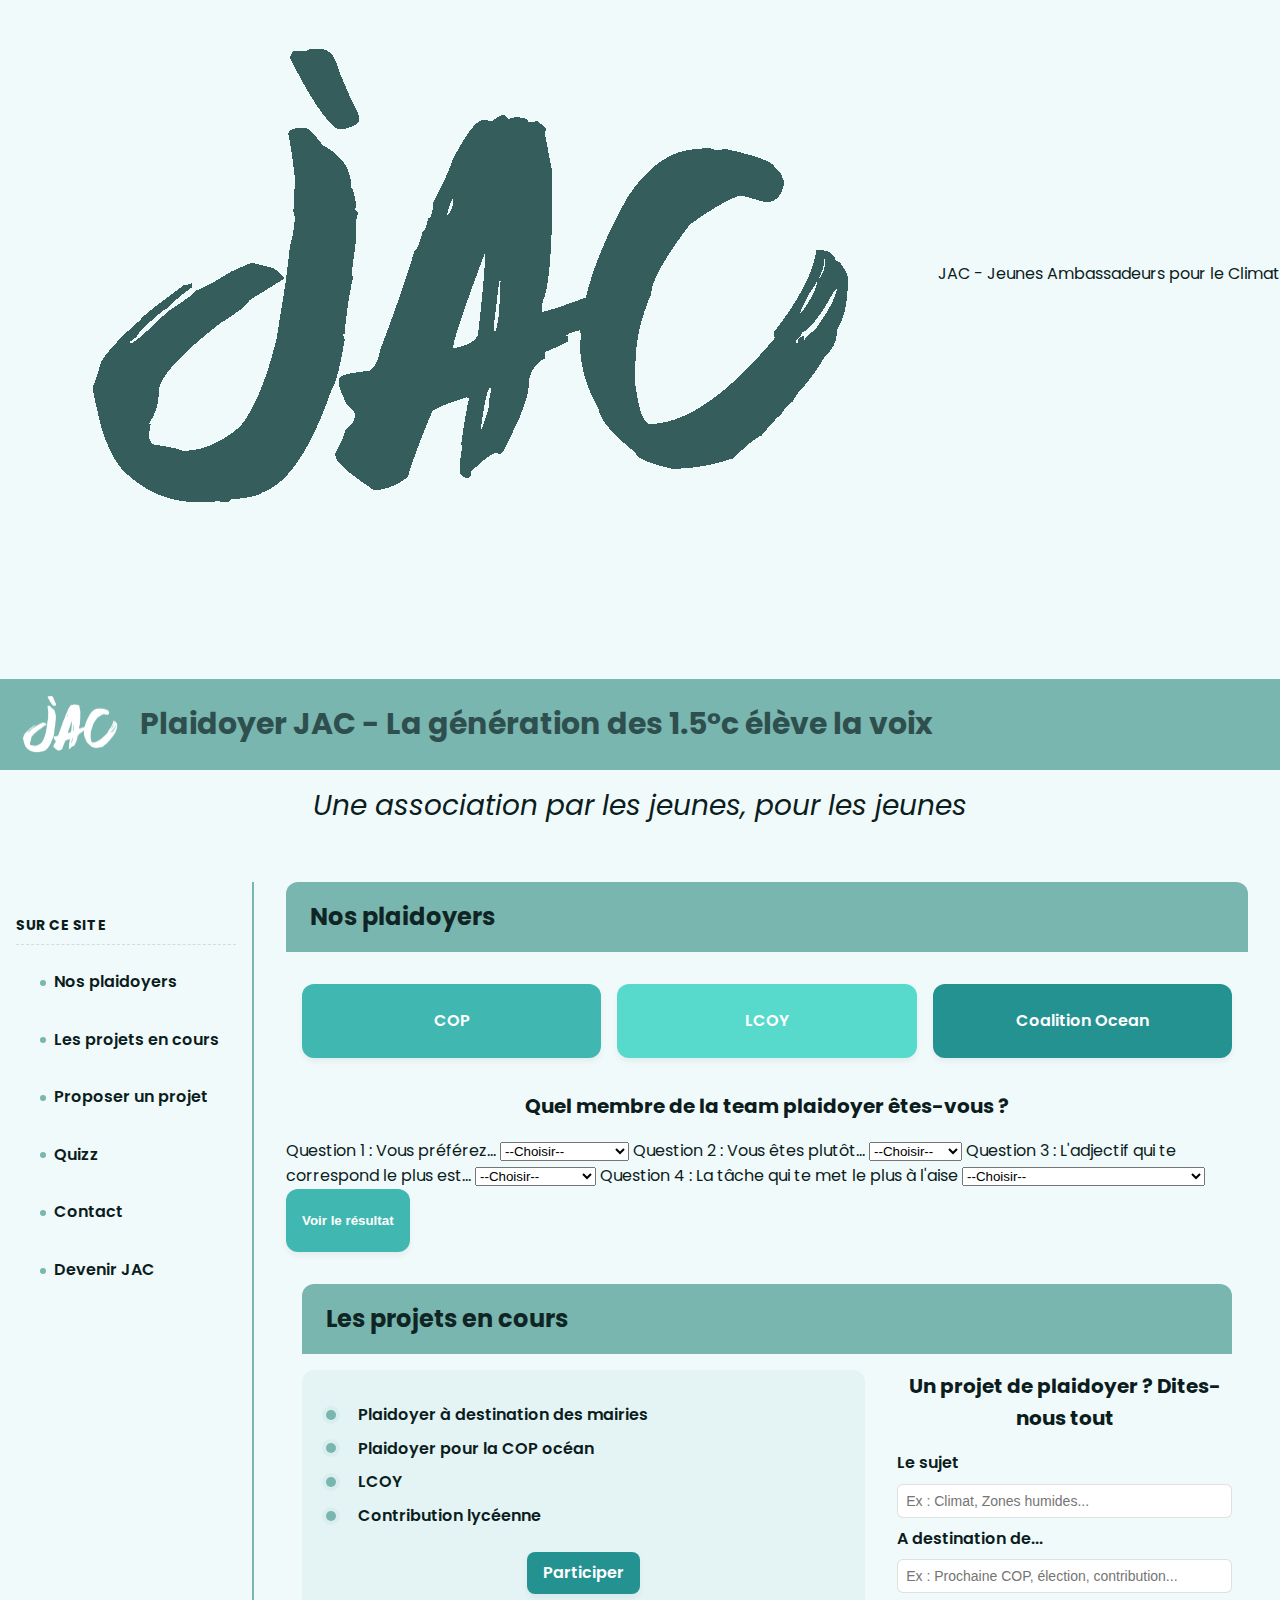
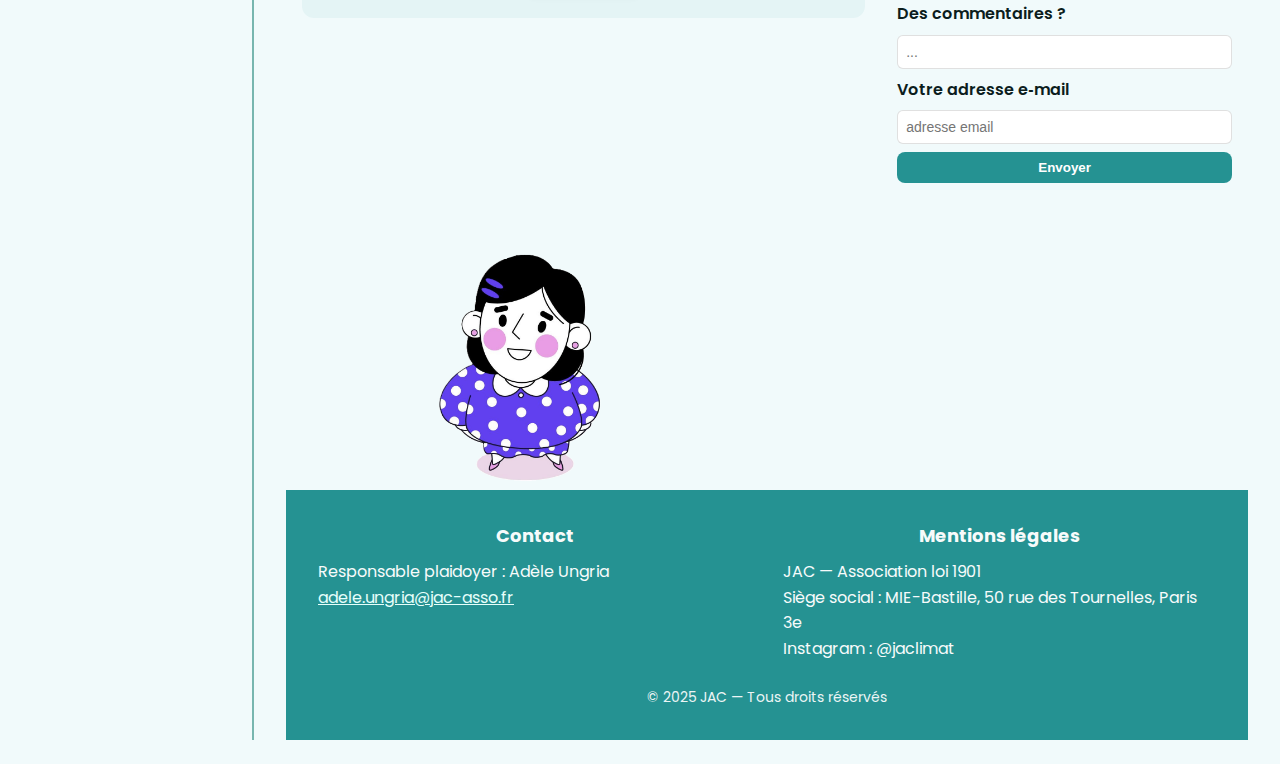
<file: index.html>
<!DOCTYPE html>
<html lang="en">
<head>
  <meta charset="UTF-8" />
  <meta name="viewport" content="width=device-width, initial-scale=1.0" />
  <title>Plaidoyer de la JAC</title>
  <link rel="stylesheet" href="index.css" />
  <script defer src="index.js"></script>
  <link rel="icon" type="image/png" href="Icon.png" />
  <link
    rel="stylesheet"
    href="https://cdnjs.cloudflare.com/ajax/libs/animate.css/4.1.1/animate.min.css"
  />
</head>
<body>
  <div class="content-offset">
    <!-- Hero -->
    <main id="hero" class="animate__animated animate__jackInTheBox">
      <img id="hero-logo" src="JAC_logo_vert_texte.png" alt="logo" />
      <div class="sub-logo">JAC - Jeunes Ambassadeurs pour le Climat</div>
    </main>

     <main id="scroll-down" class="animate__animated animate__flash">
    <div id="scroll-arrow-container">
      <button id="scroll-arrow" class="scroll-arrow" >
        <svg viewBox="0 0 24 24" aria-hidden="true" focusable="false">
          <path d="M12 16.5c-.3 0-.6-.1-.8-.3l-6.5-6.5 1.2-1.2L12 13.7l6.1-5.2 1.2 1.2-6.5 6.5c-.2.2-.5.3-.8.3z" />
        </svg>
      </button>
    </div>

    <header>
      <img src="JAC_logo_white.png" alt="logo JAC" class="header-logo" />
      <h1>Plaidoyer JAC - La génération des 1.5°c élève la voix</h1>
    </header>
    <div class="citation">Une association par les jeunes, pour les jeunes</div>

    <div class="page-with-sidebar">
      <aside class="side-nav" aria-label="Navigation page">
  <div class="side-title">Sur ce site</div>
  <nav>
    <ul>
      <li><a href="#plaidoyers-title">Nos plaidoyers</a></li>
      <li><a href="#projects-title">Les projets en cours</a></li>
      <li><a href="#projects-form-title">Proposer un projet</a></li>
      <li><a href="#quizz-form"> Quizz </a></li>
      <li><a href="#contact">Contact</a></li>
      <li><a href="https://docs.google.com/forms/d/e/1FAIpQLSf91XukxVYv6-ltnS0wykEpJewZbj6isssRXjVp6Jvcww77sw/viewform" target="_blank" rel="noopener">Devenir JAC </a></li>
    </ul>
  </nav>
</aside>

      <main class="content-main">
        <!-- Plaidoyers -->
        <section id="plaidoyers-title" class="plaidoyer" aria-labelledby="plaidoyer-title">
          <div class="plaidoyer-header projects-header">
            <div class="projects-header-inner">
              <h2 class="projects-category">Nos plaidoyers</h2>
            </div>
          </div>

          <div class="plaidoyers-buttons">
            <div class="bloc-row">
              <a href="COP.html" class="bloc bloc1">COP</a>
              <a href="https://drive.google.com/file/d/1EcxgBaLPIT6l0SOzEbwJBgMsXvvudNJC/view?usp=sharing" class="bloc bloc2">LCOY</a>
              <a href="https://drive.google.com/file/d/1x5fpuvzRZEA8r8RFi0ESTWLa0NSb1tMw/view?usp=sharing" class="bloc bloc3">Coalition Ocean</a>
            </div>
          </div>

          
          <div class="quizz-section">
            <h3>Quel membre de la team plaidoyer êtes-vous ?</h3>
            <form id="quizz-form">
              <label>Question 1 : Vous préférez…</label>
              <select name="q1" required>
                <option value="">--Choisir--</option>
                <option value="Futur⸱e Directeur⸱ice du pôle plaidoyer">Diriger le groupe</option>
                <option value="Initiateur⸱ice de projet">Trouver des idées</option>
                <option value="Lobbyiste">Débattre</option>
              </select>

              <label>Question 2 : Vous êtes plutôt…</label>
              <select name="q2" required>
                <option value="">--Choisir--</option>
                <option value="Initiateur⸱ice de projet">Inventif(ve)</option>
                <option value="Futur⸱e Directeur⸱ice du pôle plaidoyer">Organisé(e)</option>
                <option value="Lobbyiste">Sociable</option>
              </select>

              <label>Question 3 : L'adjectif qui te correspond le plus est...</label>
              <select name="q3" required>
                <option value="">--Choisir--</option>
                <option value="Lobbyiste">Convainquant(e)</option>
                <option value="Futur⸱e Directeur⸱ice du pôle plaidoyer">Rigoureux</option>
                <option value="Initiateur⸱ice de projet">Curieux(se)</option>
              </select>

              <label>Question 4 : La tâche qui te met le plus à l'aise</label>
              <select name="q4" required>
                <option value="">--Choisir--</option>
                <option value="Lobbyiste">Parler avec des décideur·se·s</option>
                <option value="Futur⸱e Directeur⸱ice du pôle plaidoyer">Surveiller l'avancée et relire</option>
                <option value="Initiateur⸱ice de projet">Choisir un sujet, faire des recherches</option>
              </select>

              <button type="submit" class="bloc bloc1">Voir le résultat</button>
            </form>
            <div id="quizz-result"></div>
          </div>
        </section>

        
         <section class="projects" aria-labelledby="projects-title">
        <div class="projects-header">
          <div class="projects-header-inner">
            <h2 id="projects-title" class="projects-title">Les projets en cours</h2>
          </div>
        </div>

        <div class="projects-grid">
          <div class="projects-left" aria-hidden="true">
            <ul class="project-list">
              <li>Plaidoyer à destination des mairies</li>
              <li>Plaidoyer pour la COP océan</li>
              <li>LCOY</li>
              <li>Contribution lycéenne</li>
            </ul>

            <div class="project-cta-wrap">
              <a href="https://docs.google.com/forms/d/e/1FAIpQLSf91XukxVYv6-ltnS0wykEpJewZbj6isssRXjVp6Jvcww77sw/viewform" class="bloc bloc1 project-cta">Participer</a>
            </div>
          </div>

          <aside class="projects-right" aria-labelledby="projects-form-title">
            <h3 id="projects-form-title">Un projet de plaidoyer ? Dites-nous tout</h3>
            <form id="projects-form" class="projects-form" method="post" action="#">
              <label for="subject">Le sujet</label>
              <input id="subject" name="subject" type="text" required placeholder="Ex : Climat, Zones humides..." />
              
              <label for="event">A destination de...</label>
              <input id="event" name="event" type="text" placeholder="Ex : Prochaine COP, élection, contribution..." />
              
              <label for="com">Des commentaires ?</label>
              <input id="com" name="com" type="text" required placeholder="..." />

              <label for="email">Votre adresse e‑mail</label>
              <input id="email" name="email" type="email" required placeholder="adresse email" />

              <button type="submit" class="btn-submit">Envoyer</button>
            </form>
          </aside>
        </div>
      </section>
        <img src="femme.png" alt="Femme" class="femme" width="500px"/>
        
        <footer class="site-footer"> 
          <div class="footer-container">
            <div class="footer-col">
              <h3 id="contact">Contact</h3>
              <p>Responsable plaidoyer : Adèle Ungria<br>
              <a href="mailto:adele.ungria@jac-asso.fr">adele.ungria@jac-asso.fr</a></p>
            </div>
            <div class="footer-col">
              <h3>Mentions légales</h3>
              <p>JAC — Association loi 1901<br>
              Siège social : MIE-Bastille, 50 rue des Tournelles, Paris 3e <br>
            Instagram : @jaclimat</p>
            </div>
          </div>
          <div class="footer-bottom">© 2025 JAC — Tous droits réservés</div>
        </footer>
    </main>
  </div>

  </div>
</body>
</html>
</file>
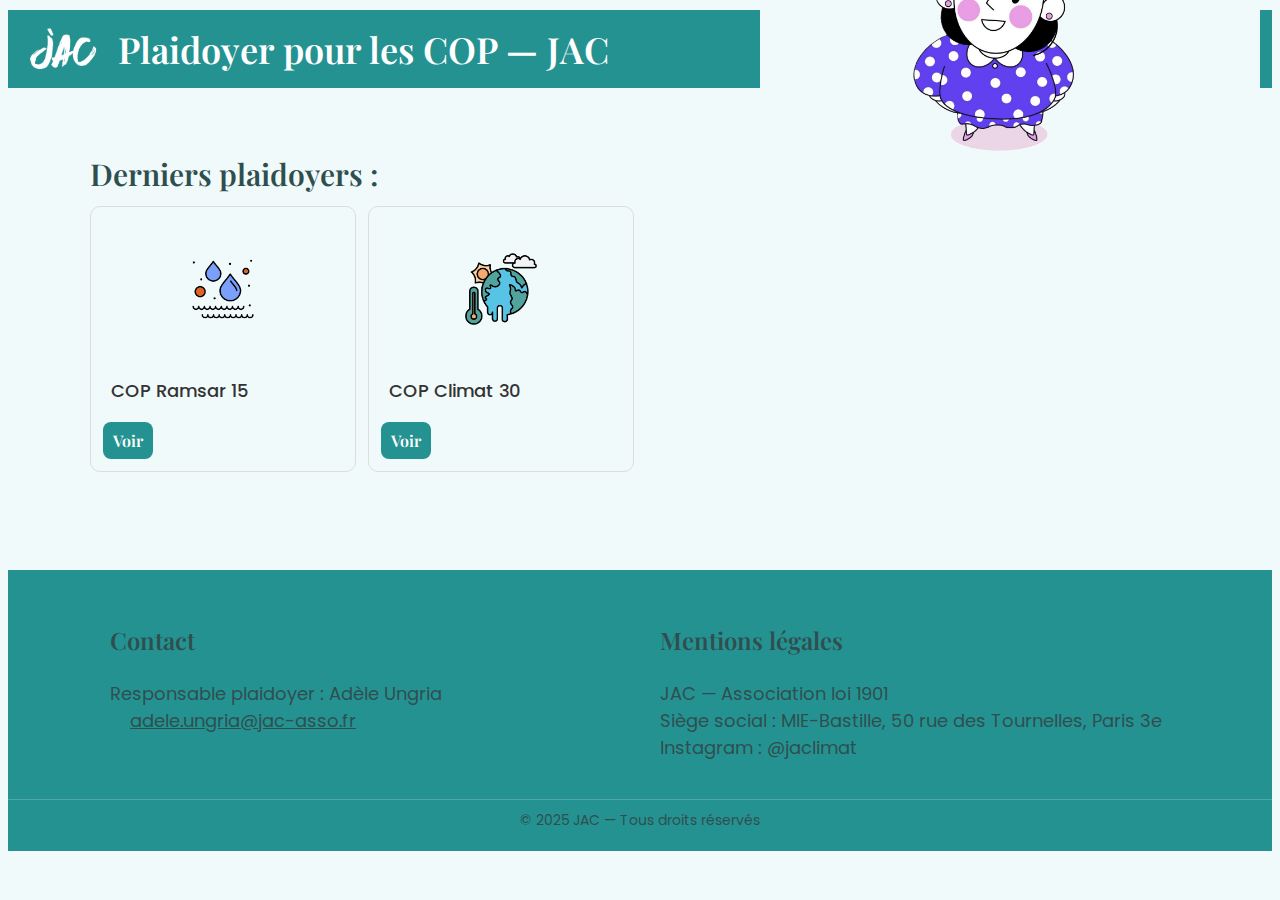
<file: COP.html>
<!doctype html>
<html lang="fr">
<head>
  <link rel="icon" type="image/png" href="Icon.png" />
  <meta charset="utf-8" />
  <meta name="viewport" content="width=device-width,initial-scale=1" />
  <title>COP — JAC</title>
  <link rel="stylesheet" href="COP.CSS" />
</head>
<body>
  <header>
    <img src="JAC_logo_white.png" alt="logo JAC" class="header-logo" />
    <h1>Plaidoyer pour les COP — JAC</h1>
  </header>
  <main class="upload-container">
    <p class="section-title">Derniers plaidoyers :</p>
    <div class="file-grid">
      
      <div class="preview-card">
        <div class="preview-thumb" aria-hidden="true">
          <img src="rain.png" alt="Icône pluie" class="preview-icon" />
        </div>
        <div class="preview-name">COP Ramsar 15</div>
        <div class="preview-actions">
          <a class="btn btn-view" href="https://drive.google.com/file/d/1d7k5wC5a3-NjTZYWboN_JKZKNphZgAaE/view?usp=drive_link" target="_blank" rel="noopener">Voir</a>
        </div>
              </div>

      <div class="preview-card">
        <div class="preview-thumb" aria-hidden="true">
          <img src="climate-change.png" alt="Icône changement climatique" class="preview-icon" />
        </div>
        <div class="preview-name">COP Climat 30</div>
        <div class="preview-actions">
          <a class="btn btn-view" href="https://docs.google.com/document/d/1ObxNtKhjE3ZgLxSGs47hSHejN1eDagf4NBfur0rt4gY/edit?usp=sharing" target="_blank" rel="noopener">Voir</a>
        </div>
      </div>
    </div>
    
  </main>
  <img src ="femme.png" alt="Femme" class="femme" />

  <footer class="site-footer"> 
          <div class="footer-container">
            <div class="footer-col">
              <h3 id="contact">Contact</h3>
              <p>Responsable plaidoyer : Adèle Ungria<br>
              <a href="mailto:adele.ungria@jac-asso.fr">adele.ungria@jac-asso.fr</a></p>
            </div>
            <div class="footer-col">
              <h3>Mentions légales</h3>
              <p>JAC — Association loi 1901<br>
              Siège social : MIE-Bastille, 50 rue des Tournelles, Paris 3e <br>
            Instagram : @jaclimat</p>
            </div>
          </div>
          <div class="footer-bottom">© 2025 JAC — Tous droits réservés</div>
        </footer>
    <script src="COP.js"></script>
</body>
</html>
</file>
<file: index.css>
@import url('https://fonts.googleapis.com/css2?family=Poppins:wght@300;400;600;700&display=swap');

:root {
    --bg: #f1fafb;
    --brand: #78b6af;
    --brand-dark: #259292;
    --accent-1: #40B8B1;
    --accent-1-dark: #2a9b94;
    --accent-2: #57D9CC;
    --accent-2-dark: #3db9ad;
    --text: #0c1d1d;
    --muted-border: rgba(0, 0, 0, 0.12);
    --spacing-unit: 8px; /* Unité de base pour les espacements */
    --spacing-sm: calc(1 * var(--spacing-unit));
    --spacing-md: calc(2 * var(--spacing-unit));
    --spacing-lg: calc(3 * var(--spacing-unit));
    --spacing-xl: calc(4 * var(--spacing-unit));
}

body {
    background-color: var(--bg);
    font-family: 'Poppins', sans-serif;
    color: var(--text);
    margin: 0;
    padding: 0;
    line-height: 1.6;
}

#hero {
    display: flex;
    justify-content: center;
    align-items: center;
    padding: var(--spacing-xl) 0;
}

#hero-logo {
    display: block;
    margin: 0 auto;
    max-width: 80%;
}

header { 
	background-color: var(--brand);
	color: darkslategray;
	margin-top: 10px;
	margin-bottom: 10px;
	display: flex;
	align-items: center;
	gap: 20px;
	padding: 15px 20px;
}

header h1 {
	margin: 0;
	font-size: 30px;
	flex: 1;
}

.header-logo {
	width: 100px;
	height: auto;
	flex-shrink: 0;
}
.citation {
    font-style: italic;
    text-align: center;
    font-size: 1.75rem;
    margin: var(--spacing-md) 0 var(--spacing-xl) 0;
    line-height: 1.4;
}

h3 {
    font-style: normal;
    font-size: 1.25rem;
    text-align: center;
    margin: 0 0 var(--spacing-md) 0;
}

.page-with-sidebar {
    display: flex;
    gap: 0;
    padding: var(--spacing-lg) 0;
}

.side-nav {
    position: relative;
    width: 220px;
    background: var(--bg);
    padding: var(--spacing-xl) var(--spacing-md);
    border-right: 2px solid var(--brand);
    flex-shrink: 0;
    overflow-y: auto;
}

.side-nav nav ul {
    list-style: none;
    margin: 0;
    padding: 0;
    font-size: 1rem;
}

.side-nav nav li {
    margin: var(--spacing-md) 0;
    position: relative;
    padding-left: var(--spacing-lg);
}

.side-nav nav li:before {
    content: "";
    display: inline-block;
    width: 6px;
    height: 6px;
    background-color: var(--brand);
    border-radius: 50%;
    margin-right: var(--spacing-sm);
    vertical-align: middle;
    transition: transform 0.3s ease;
}

.side-nav nav li:hover:before {
    transform: scale(1.5);
}

.side-nav nav a {
    color: var(--text);
    text-decoration: none;
    font-weight: 600;
    display: inline-block;
    transition: all 0.2s cubic-bezier(0.4, 0, 0.2, 1);
    position: relative;
    padding: var(--spacing-sm) 0;
}

.side-nav nav a:hover {
    color: var(--brand);
    transform: translateX(4px);
}

.side-nav nav a:focus-visible {
    outline: 2px solid var(--brand);
    outline-offset: 4px;
    border-radius: 4px;
}

.side-nav nav a::after {
    content: "";
    position: absolute;
    bottom: 0;
    left: 0;
    width: 0;
    height: 2px;
    background-color: var(--brand);
    transition: width 0.3s ease;
}

.side-nav nav a:hover::after {
    width: 100%;
}

.content-main {
    flex: 1;
    min-width: 0;
    padding: 0 var(--spacing-xl);
}

.content-offset {
    margin-left: 0;
}

.side-title {
    font-size: 0.875rem;
    font-weight: 700;
    color: var(--text);
    margin-bottom: var(--spacing-sm);
    padding-bottom: var(--spacing-sm);
    border-bottom: 1px dashed var(--muted-border);
    text-transform: uppercase;
    letter-spacing: 0.04em;
}

/* Blocs / Boutons */
.bloc-row {
    display: flex;
    gap: var(--spacing-md);
    padding: var(--spacing-md);
    margin: var(--spacing-md) 0;
}

.bloc {
    flex: 1 1 0;
    text-decoration: none;
    color: white;
    cursor: pointer;
    transition: all 0.3s ease;
    display: flex;
    align-items: center;
    justify-content: center;
    padding: var(--spacing-lg) var(--spacing-md);
    border-radius: 12px;
    font-weight: 600;
    border: none;
    box-shadow: 0 4px 6px rgba(0, 0, 0, 0.05);
}

.bloc:hover {
    transform: translateY(-3px);
    box-shadow: 0 8px 16px rgba(0, 0, 0, 0.1);
}

.bloc:focus-visible {
    outline: 3px solid var(--brand-dark);
    outline-offset: 2px;
}

.bloc1 { background-color: var(--accent-1); }
.bloc1:hover { background-color: var(--accent-1-dark); }
.bloc2 { background-color: var(--accent-2); }
.bloc2:hover { background-color: var(--accent-2-dark); }
.bloc3 { background-color: var(--brand-dark); }
.bloc3:hover { background-color: #1a5f59; }

@media (max-width: 800px) {
    .bloc-row { flex-direction: column; }
    .bloc { width: 100%; }
}

/* Footer */
.site-footer {
    background-color: var(--brand-dark);
    color: #f7fbfb;
    font-style: normal;
    font-size: 1rem;
    padding: var(--spacing-xl);
}

.site-footer a {
    color: #e6fffb;
    text-decoration: underline;
}

.footer-container {
    display: flex;
    gap: var(--spacing-xl);
    max-width: 1100px;
    margin: 0 auto;
    justify-content: space-between;
    flex-wrap: wrap;
}

.footer-col {
    flex: 1 1 240px;
    min-width: 200px;
}

.footer-col h3 {
    margin: 0 0 var(--spacing-sm) 0;
    font-size: 1.125rem;
}

.footer-col p {
    margin: 0;
    line-height: 1.6;
}

.footer-bottom {
    text-align: center;
    margin-top: var(--spacing-lg);
    font-size: 0.875rem;
    opacity: 0.95;
}

@media (max-width: 600px) {
    .footer-container { flex-direction: column; gap: var(--spacing-md); }
    .site-footer { text-align: left; }
}

/* Projects */
.projects {
    max-width: 1100px;
    margin: var(--spacing-xl) auto;
    padding: 0 var(--spacing-md);
}

.projects-header {
    width: 100%;
    background-color: var(--brand);
    border-radius: 12px 12px 0 0;
    overflow: hidden;
}

.projects-header-inner {
    max-width: 1100px;
    margin: 0 auto;
    padding: var(--spacing-md) var(--spacing-lg);
}

.projects-title, .projects-category {
    font-size: 1.5rem;
    margin: 0;
    opacity: 0.95;
}

.projects-grid {
    display: flex;
    gap: var(--spacing-xl);
    align-items: flex-start;
    margin-top: var(--spacing-md);
}

.projects-left {
    flex: 1 1 60%;
    min-height: 180px;
    background: rgba(37, 146, 146, 0.06);
    border-radius: 12px;
    padding: var(--spacing-lg);
}

.project-list {
    list-style: none;
    margin: 0 0 var(--spacing-lg) 0;
    padding: 0;
}

.project-list li {
    position: relative;
    padding-left: var(--spacing-xl);
    margin: var(--spacing-sm) 0;
    font-weight: 600;
    color: var(--text);
}

.project-list li:before {
    content: "";
    position: absolute;
    left: 0;
    top: 50%;
    transform: translateY(-50%);
    width: 10px;
    height: 10px;
    background: var(--brand);
    border-radius: 50%;
    box-shadow: 0 0 0 4px rgba(120, 182, 175, 0.08);
}

.project-cta-wrap { text-align: center; margin-top: var(--spacing-md); }
.project-cta {
    display: inline-flex;
    align-items: center;
    justify-content: center;
    padding: var(--spacing-sm) var(--spacing-md);
    background: var(--brand-dark);
    color: white;
    border-radius: 8px;
    text-decoration: none;
    font-weight: 600;
    transition: background 0.2s ease;
}
.project-cta:hover {
    background: #1a5f59;
}

.projects-right {
    flex: 0 0 36%;
}

.projects-right h3 {
    margin-bottom: var(--spacing-md);
}

.projects-form {
    display: flex;
    flex-direction: column;
    gap: var(--spacing-sm);
}

.projects-form label {
	font-weight: 600;
	font-family: 'poppins', sans-serif;
    font-size: 1 rem;
	font-style: bold;
}

.projects-form input[type="text"],
.projects-form input[type="email"] {
    padding: var(--spacing-sm);
    border-radius: 6px;
    border: 1px solid var(--muted-border);
    font-size: 0.875rem;
}

.projects-form input:focus-visible {
    outline: 2px solid var(--brand);
    outline-offset: 2px;
}

.btn-submit {
    background: var(--brand-dark);
    color: #fff;
    border: none;
    padding: var(--spacing-sm) var(--spacing-md);
    border-radius: 8px;
    cursor: pointer;
    font-weight: 600;
    transition: background 0.2s ease;
}

.btn-submit:hover {
    background: #1a5f59;
}

.btn-submit:focus-visible {
    outline: 2px solid var(--brand-dark);
    outline-offset: 2px;
}

@media (max-width: 900px) {
    .projects-grid { flex-direction: column; }
    .projects-right { flex: 1 1 100%; }
    .projects-left { order: 2; }
    .page-with-sidebar { flex-direction: column; }
    .side-nav {
        display: none;
        width: 100%;
    }
}

/* Scroll Arrow */
#scroll-arrow-container {
    text-align: center;
    padding: var(--spacing-xl) 0;
}

.scroll-arrow {
    display: inline-block;
    background: transparent;
    border: none;
    cursor: pointer;
    opacity: 0;
}

.scroll-arrow svg {
    width: 48px;
    height: 48px;
    fill: var(--brand-dark);
}

.scroll-arrow.flash-once {
    animation: flashDown 0.8s ease-in-out 1 forwards;
}

@keyframes flashDown {
    0% { opacity: 0; transform: translateY(0); }
    10% { opacity: 1; }
    30% { transform: translateY(12px); }
    50% { transform: translateY(0); }
    70% { transform: translateY(12px); }
    90% { transform: translateY(0); }
    100% { opacity: 1; }
}
</file>
<file: COP.CSS>
@import url('https://fonts.googleapis.com/css2?family=Playfair+Display:wght@400;500;600;700&family=Poppins:wght@300;400;600;700&display=swap');

:root {
  --brand: #259292;
  --brand-dark: #2a9b94;
  --text: #333;
  --muted-border: #ddd;
}

body {
    background-color: #F1FAFB;
  font-family: 'Poppins', sans-serif;
  color: darkslategray;
  font-size: 16px;
}

h1 {
  font-family: 'Playfair Display', serif;
  font-size: 36px;
  margin: 0;
  font-weight: 600;
}

footer h3,
.site-footer h3 {
  font-family: 'Playfair Display', serif;
  font-size: 24px;
  font-weight: 600;
}

footer {
  text-align: left;
  padding: 12px;
  font-size: 14px;
  background-color: var(--brand);
  color: darkslategray;
}
.site-footer {
  background-color: var(--brand);
  color: darkslategray;
  padding: 30px 0 10px;
  margin-top: 40px; 
}
.site-footer a {
  background-color: var(--brand);
  color: darkslategray;
  margin: 0 auto;
  padding: 0 20px;
}

.footer-container {
  display: flex;
  justify-content: space-between;
  max-width: 1100px;
  margin: 0 auto;
  padding: 0 20px;
}

.footer-col {
  flex: 1; 
  padding: 0 20px;
}

.footer-bottom {
  text-align: center;
  padding: 10px 0;
  margin-top: 20px;
  border-top: 1px solid rgba(255, 255, 255, 0.2);
}

.file-grid {
  margin-bottom: 40px; 
}


.femme {
  position: fixed;
  right: 20px;
  top: 20px;
  translate: 0 -50%;
  width: 500px;
  z-index: 1000;
}

p {
  font-family: 'Poppins', sans-serif;
  color: darkslategray;
  font-size: 18px;
}

.upload-container {
  max-width: 1100px;
  margin: 18px auto;
  padding: 18px;
}

.file-grid {
  display: grid;
  grid-template-columns: repeat(auto-fill, minmax(220px, 1fr));
  gap: 12px;
}

.preview-card {
  background: #f1fafb;
  border: 1px solid var(--muted-border);
  padding: 12px;
  border-radius: 10px;
  display: flex;
  flex-direction: column;
  gap: 10px;
  position: relative; 
}

header {
  background-color: var(--brand);
  color: #fff;
  margin-top: 10px;
  margin-bottom: 10px;
  padding: 15px 20px;
  display: flex; 
  align-items: center; 
  gap: 20px; }

.header-logo {
  width: 70px;
  height: auto;
}

.preview-thumb {
  width: 100%;
  height: 140px;
  display: flex;
  align-items: center;
  justify-content: center;
  background: #f1fafb;
  border-radius: 6px;
}

.preview-icon {
  width: 72px;
  height: 72px;
  color: var(--brand-dark);
} 
.section-title {
  font-family: 'Playfair Display', serif;
  font-size: 30px;
  font-weight: 600;
  margin-bottom: 12px;
}
.preview-name {
  font-family: 'Poppins', sans-serif;
  font-size: 18px;
  color: var(--text);
  font-weight: 500;
  word-break: break-word;
  cursor: pointer;
  padding: 8px;
  border-radius: 4px;
}

.preview-name:hover {
  background: none;
}


.preview-actions {
  display: flex;
  gap: 8px;
}

.btn {
  font-family: 'Playfair Display', serif;
  padding: 8px 10px;
  border-radius: 8px;
  text-decoration: none;
  color: #fff;
  background: var(--brand);
  font-weight: 600;
  border: none;
  cursor: pointer;
}

.btn-download {
  background: var(--brand-dark);
}


.modal {
  position: fixed;
  inset: 0;
  background: rgba(10, 10, 10, 0.5);
  display: none;
  align-items: center;
  justify-content: center;
  z-index: 2000;
}

.modal.open {
  display: flex;
}

.modal-content {
  width: 90%;
  max-width: 1000px;
  height: 80%;
  background:#f1fafb;
  border-radius: 8px;
  overflow: hidden;
  display: flex;
  flex-direction: column;
}

.modal-toolbar {
  display: flex;
  justify-content: flex-end;
  gap: 8px;
  padding: 8px;
  background: #F1FAFB;
  border-bottom: 1px solid var(--muted-border);
}

.modal-frame {
  flex: 1;
  border: 0;
  width: 100%;
}
</file>
